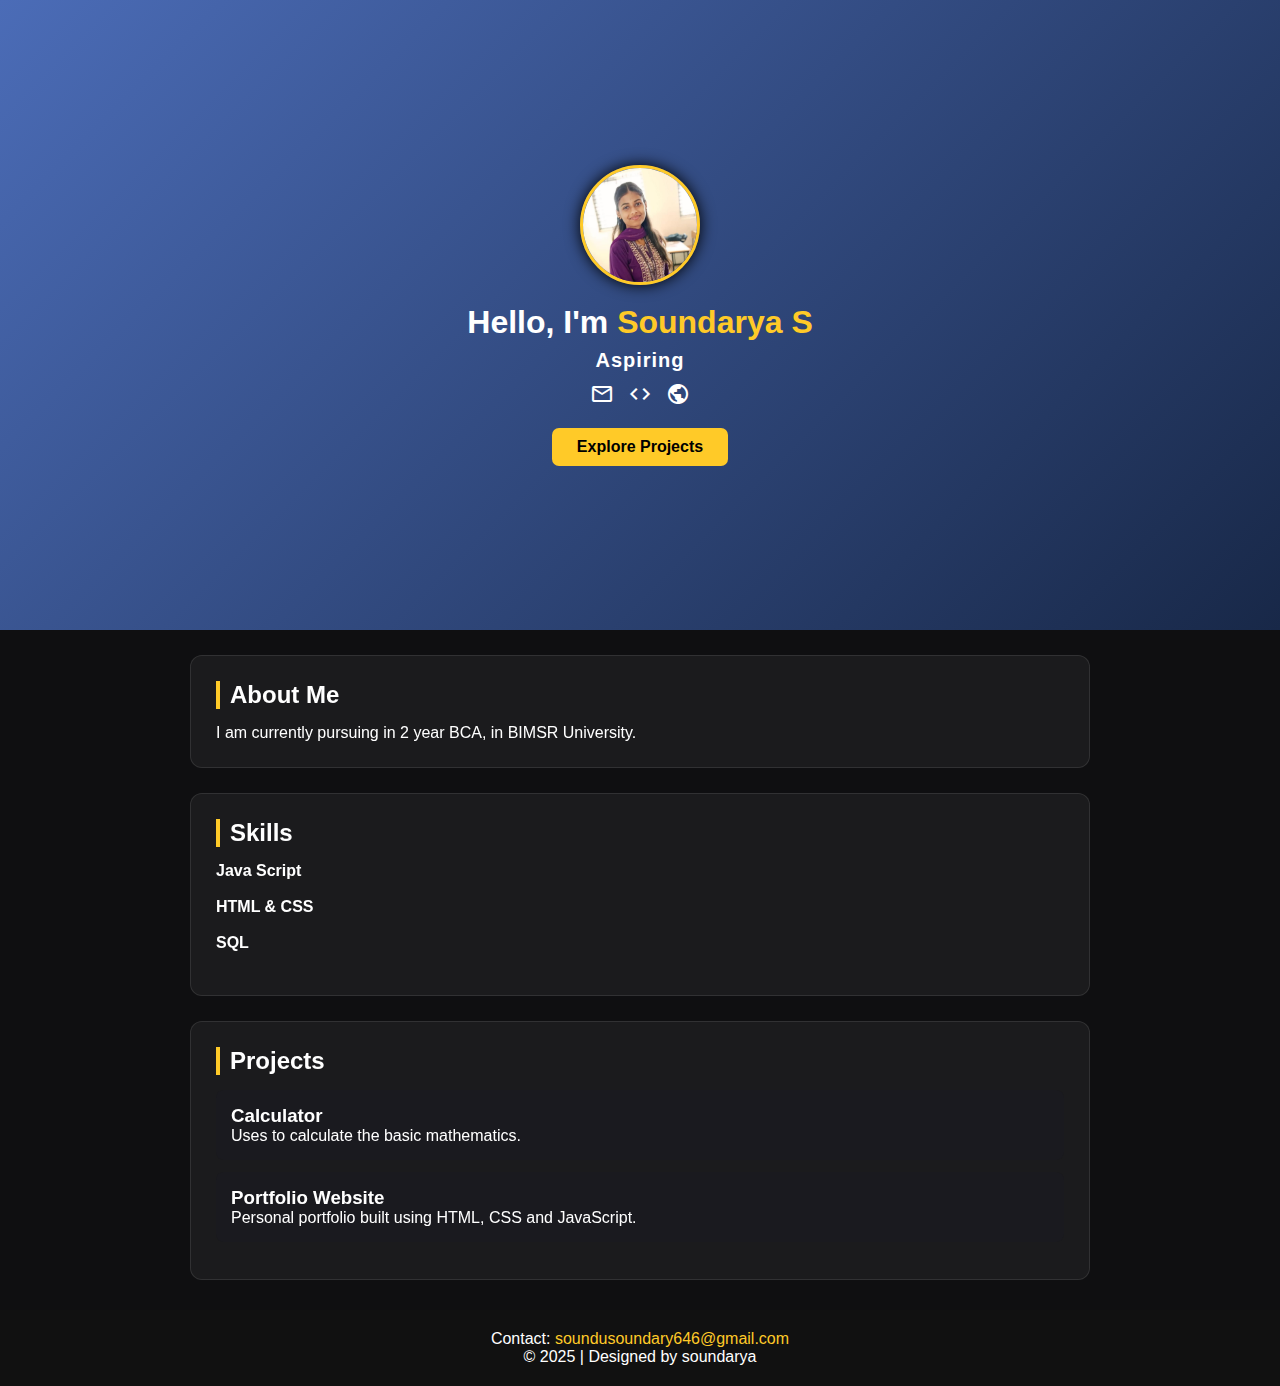
<file: index.html>
<!DOCTYPE html>
<html lang="en">
<head>
  <meta charset="UTF-8" />
  <meta name="viewport" content="width=device-width, initial-scale=1.0" />
  <title>Soundarya | Portfolio</title>
  <link rel="stylesheet" href="style.css" />

  <!-- Google Icons -->
  <link rel="stylesheet" href="https://fonts.googleapis.com/icon?family=Material+Icons+Outlined">
</head>
<body>

  <!-- HERO SECTION -->
  <header class="hero">
    <div class="hero-box">
      <img src="./s.jpg" class="profile-img" alt="profile">

      <h1>Hello, I'm <span class="highlight">Soundarya S </span></h1>
      <h3 class="typing"></h3>

      <div class="social">
        <a href="#"><span class="material-icons-outlined">mail</span></a>
        <a href="#"><span class="material-icons-outlined">code</span></a>
        <a href="#"><span class="material-icons-outlined">public</span></a>
      </div>

      <a href="#projects" class="btn">Explore Projects</a>
    </div>
  </header>

  <!-- ABOUT -->
  <section class="box" id="about">
    <h2>About Me</h2>
    <p>
      I am currently pursuing in 2 year BCA, in BIMSR University.
    </p>
  </section>

  <!-- SKILLS -->
  <section class="box" id="skills">
    <h2>Skills</h2>

    <div class="skill">
      <span>Java Script</Script></span>
      <div class="bar"><div style="width: 85%;"></div></div>
    </div>

    <div class="skill">
      <span>HTML & CSS</span>
      <div class="bar"><div style="width: 90%;"></div></div>
    </div>

    <div class="skill">
      <span>SQL</span>
      <div class="bar"><div style="width: 70%;"></div></div>
    </div>
  </section>

  <!-- PROJECTS -->
  <section class="box" id="projects">
    <h2>Projects</h2>

    <div class="project-card">
      <h3> Calculator </h3>
      <p>Uses to calculate the basic mathematics.</p>
    </div>

    <div class="project-card">
      <h3>Portfolio Website</h3>
      <p>Personal portfolio built using HTML, CSS and JavaScript.</p>
    </div>
  </section>

  <!-- FOOTER -->
  <footer>
    <p>Contact: <a href="mailto:soundusoundary646@gmail.com">soundusoundary646@gmail.com</a></p>
    <p>© 2025 | Designed by soundarya</p>
  </footer>

  <!-- SCRIPT -->
  <script>
    const text = ["Aspiring Developer", "Problem Solver", "Coder"];
    let index = 0;
    let charIndex = 0;

    function typeWriter() {
      let typingElement = document.querySelector(".typing");
      if (charIndex < text[index].length) {
        typingElement.innerHTML += text[index].charAt(charIndex);
        charIndex++;
        setTimeout(typeWriter, 100);
      } else {
        setTimeout(() => {
          typingElement.innerHTML = "";
          charIndex = 0;
          index = (index + 1) % text.length;
          typeWriter();
        }, 1200);
      }
    }

    typeWriter();
  </script>
</body>
</html>
</file>
<file: style.css>
* {
  margin: 0;
  padding: 0;
  box-sizing: border-box;
  font-family: "Poppins", sans-serif;
}

body {
  background: #0f0f11;
  color: white;
}

/* HERO SECTION */
.hero {
  height: 70vh;
  display: flex;
  justify-content: center;
  align-items: center;
  background: linear-gradient(135deg, #4b6cb7, #182848);
}

.hero-box {
  text-align: center;
  animation: fadeIn 1.5s ease-in-out;
}

.profile-img {
  width: 120px;
  height: 120px;
  border-radius: 50%;
  border: 3px solid #ffca28;
  margin-bottom: 15px;
  box-shadow: 0 0 15px #000;
}

.highlight {
  color: #ffca28;
}

.typing {
  font-size: 20px;
  margin: 8px 0;
  height: 24px;
  letter-spacing: 1px;
}

.btn {
  display: inline-block;
  padding: 10px 25px;
  background: #ffca28;
  color: black;
  border-radius: 7px;
  text-decoration: none;
  margin-top: 15px;
  font-weight: bold;
  transition: 0.3s ease;
}
.btn:hover {
  transform: scale(1.08);
  background: white;
}

/* SOCIAL ICONS */
.social a {
  margin: 0 5px;
  color: white;
  font-size: 28px;
  transition: 0.3s;
}
.social a:hover {
  color: #ffca28;
  transform: translateY(-3px);
}

/* SECTIONS */
.box {
  background: rgba(255, 255, 255, 0.05);
  margin: 25px auto;
  padding: 25px;
  max-width: 900px;
  border-radius: 12px;
  backdrop-filter: blur(6px);
  border: 1px solid rgba(255,255,255,0.1);
  animation: slideUp 1s ease;
}

h2 {
  margin-bottom: 15px;
  border-left: 4px solid #ffca28;
  padding-left: 10px;
}

/* SKILL BARS */
.skill {
  margin-bottom: 18px;
}
.skill span {
  font-weight: bold;
}
.bar {
 S height: 8px;
  width: 100%;
  background: #333;
  border-radius: 5px;
  margin-top: 5px;
}
.bar div {
  height: 100%;
  background: #ffca28;
  border-radius: 5px;
}

/* PROJECT CARDS */
.project-card {
  padding: 15px;
  background: #1a1a1f;
  border-radius: 8px;
  margin: 12px 0;
  transition: 0.3s;
}
.project-card:hover {
  transform: translateY(-5px) scale(1.02);
  background: #24242a;
}

/* FOOTER */
footer {
  text-align: center;
  padding: 20px;
  background: #111;
  margin-top: 30px;
}
footer a {
  color: #ffca28;
  text-decoration: none;
}
footer a:hover {
  text-decoration: underline;
}

/* ANIMATIONS */
@keyframes fadeIn {
  from {opacity: 0; transform: translateY(20px);}
  to {opacity: 1; transform: translateY(0);}
}

@keyframes slideUp {
  from {transform: translateY(20px); opacity: 0;}
  to {transform: translateY(0); opacity: 1;}
}

/* RESPONSIVE */
@media (max-width: 600px) {
  .hero {
    height: 60vh;
  }
  .profile-img {
    width: 90px;
    height: 90px;
  }
}
</file>
